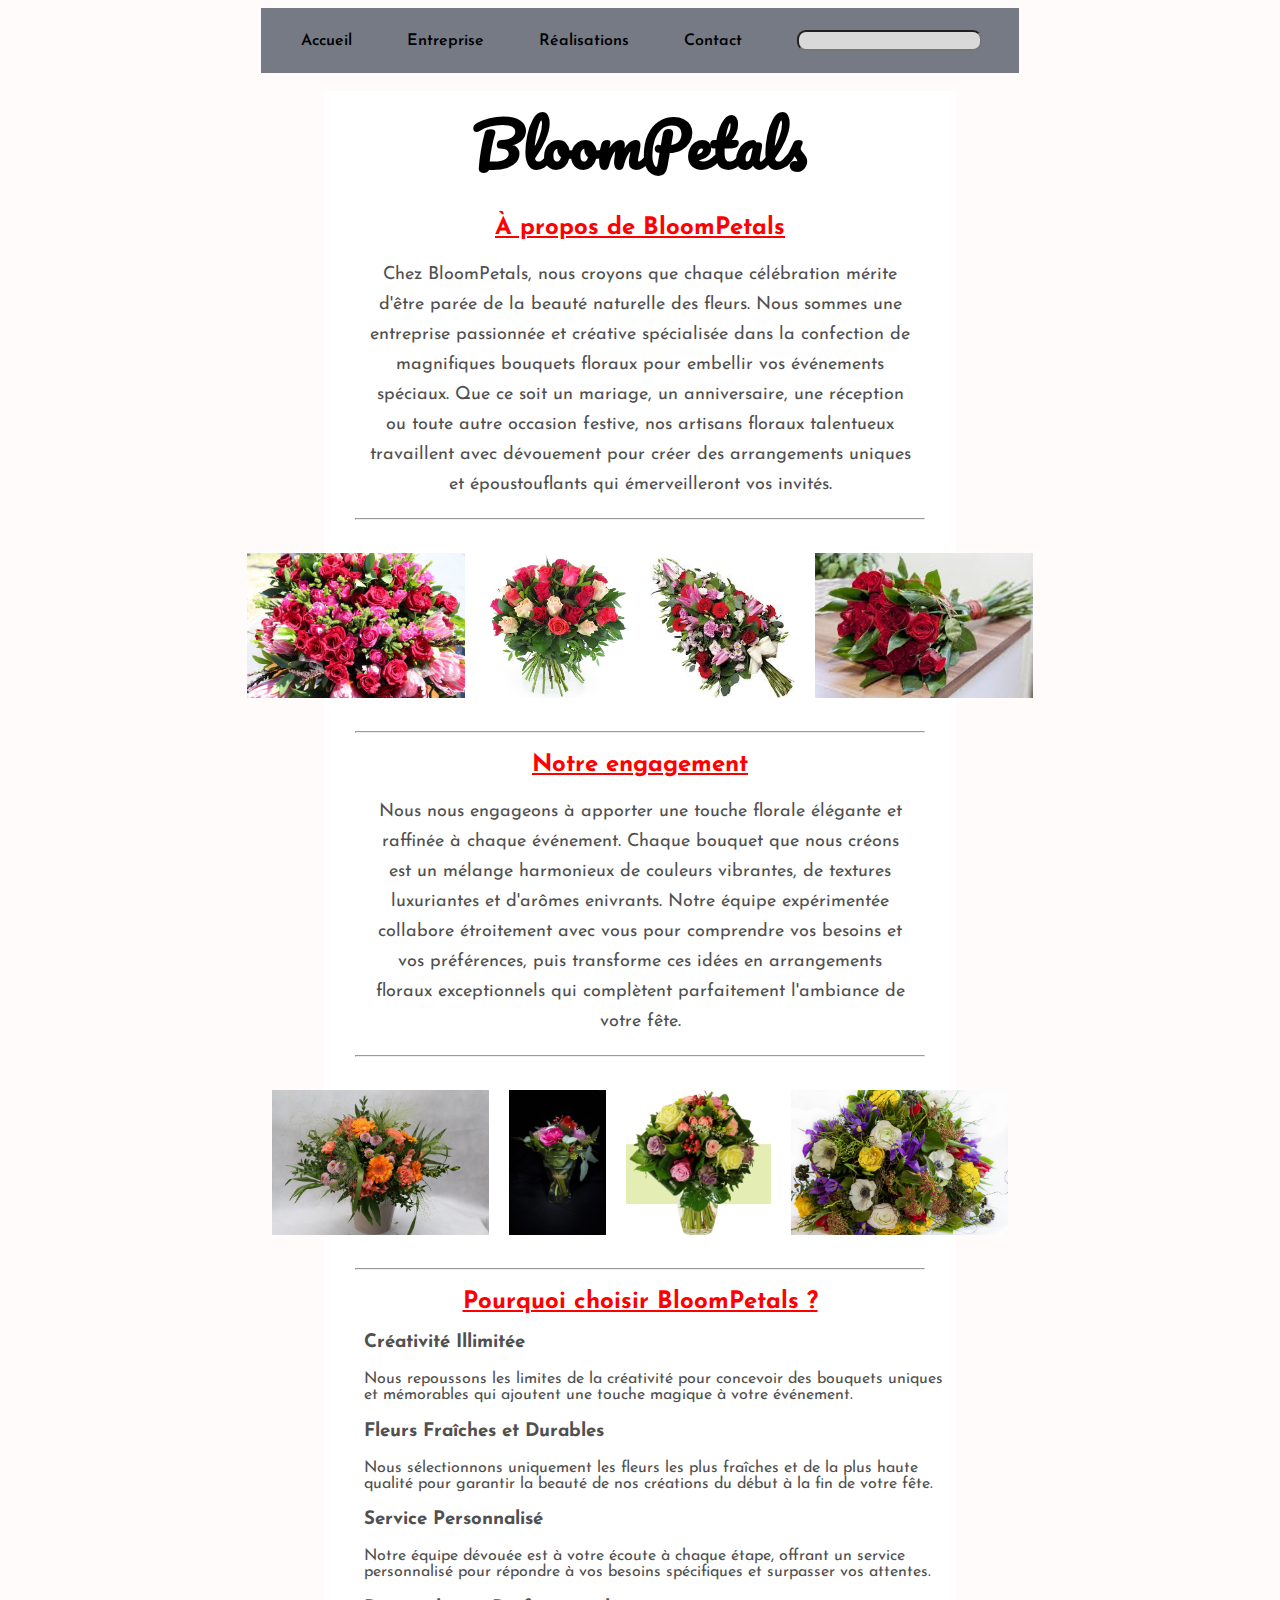
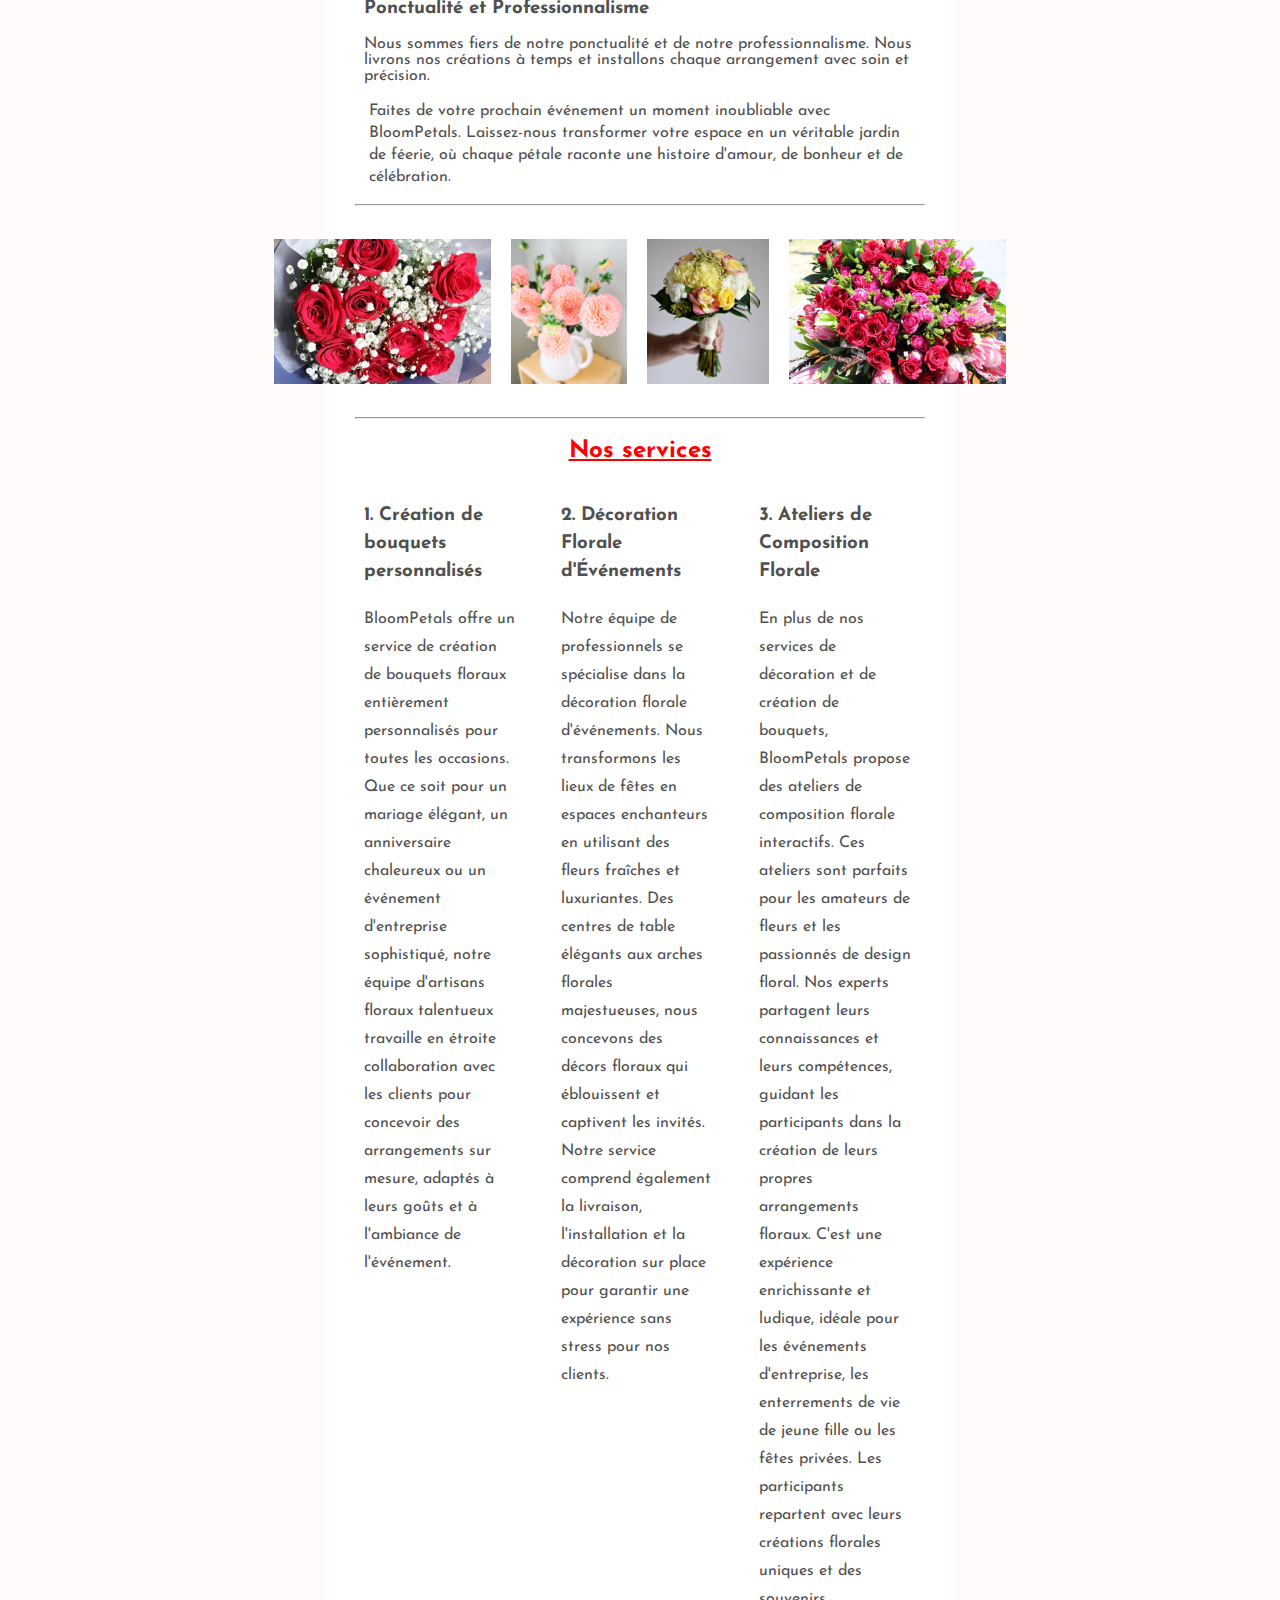
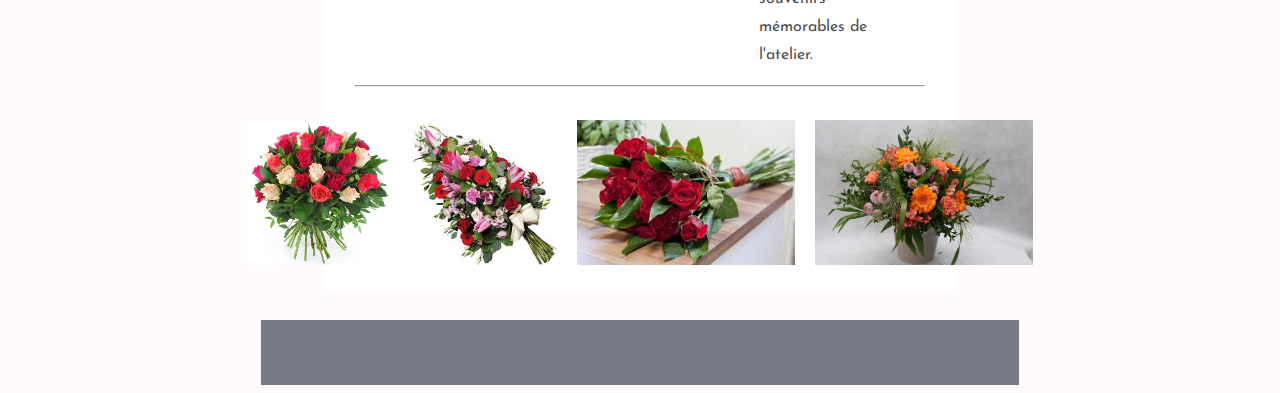
<file: index.html>
<!DOCTYPE html>
<html lang="fr">
<head>
    <meta charset="UTF-8">
    <meta name="viewport" content="width=device-width, initial-scale=1.0">
    <link rel="stylesheet" href="style.css">
    <title>BloomPetals - Accueil</title>
</head>
<body>
    <header>
        <nav id="navbar">
            <ul>
                <li><a href="index.html">Accueil</a></li>
                <li><a href="entreprise.html">Entreprise</a></li>
                <li><a href="realisations.html">Réalisations</a></li>
                <li><a href="contact.html">Contact</a></li>
                <input type="text" placeholder="">
            </ul>
        </nav>
    </header>
    <br>
    <div class="content">
        <h1 id="title">BloomPetals</h1>
        <h2 class="description">À propos de BloomPetals</h2>
            <p>Chez BloomPetals, nous croyons que chaque célébration mérite d'être parée de la beauté naturelle des fleurs. Nous sommes une entreprise passionnée et créative spécialisée dans la confection de magnifiques bouquets floraux pour embellir vos événements spéciaux. Que ce soit un mariage, un anniversaire, une réception ou toute autre occasion festive, nos artisans floraux talentueux travaillent avec dévouement pour créer des arrangements uniques et époustouflants qui émerveilleront vos invités.</p>
            <hr>
                <div class="placeholder">
                    <img src="images/image1.jpg" alt="Placeholder">
                    <img src="images/image2.jpg" alt="Placeholder">
                    <img src="images/image3.jpg" alt="Placeholder">
                    <img src="images/image4.jpg" alt="Placeholder">
                </div>
            <hr>
            <h2 class="description">Notre engagement</h2>
            <p>Nous nous engageons à apporter une touche florale élégante et raffinée à chaque événement. Chaque bouquet que nous créons est un mélange harmonieux de couleurs vibrantes, de textures luxuriantes et d'arômes enivrants. Notre équipe expérimentée collabore étroitement avec vous pour comprendre vos besoins et vos préférences, puis transforme ces idées en arrangements floraux exceptionnels qui complètent parfaitement l'ambiance de votre fête.</p>
            <hr>
            <div class="placeholder">
                <img src="images/image5.jpg" alt="Placeholder">
                <img src="images/image6.jpg" alt="Placeholder">
                <img src="images/image7.jpg" alt="Placeholder">
                <img src="images/image8.jpg" alt="Placeholder">
            </div>
        <hr>
            <h2 class="description">Pourquoi choisir BloomPetals ?</h2>
            <ul class="description-liste2">
                <li>
                    <h3>Créativité Illimitée</h3>
                    Nous repoussons les limites de la créativité pour concevoir des bouquets uniques et mémorables qui ajoutent une touche magique à votre événement.</li>
                <li>
                    <h3>Fleurs Fraîches et Durables</h3>
                    Nous sélectionnons uniquement les fleurs les plus fraîches et de la plus haute qualité pour garantir la beauté de nos créations du début à la fin de votre fête.</li>
                <li>
                    <h3>Service Personnalisé</h3>
                        Notre équipe dévouée est à votre écoute à chaque étape, offrant un service personnalisé pour répondre à vos besoins spécifiques et surpasser vos attentes.</li>
                <li><h3>Ponctualité et Professionnalisme</h3>
                    Nous sommes fiers de notre ponctualité et de notre professionnalisme. Nous livrons nos créations à temps et installons chaque arrangement avec soin et précision.</li>
            </ul>
            <p id="description2">Faites de votre prochain événement un moment inoubliable avec BloomPetals. Laissez-nous transformer votre espace en un véritable jardin de féerie, où chaque pétale raconte une histoire d'amour, de bonheur et de célébration.</p>
            <hr>
            <div class="placeholder">
                <img src="images/image9.jpg" alt="Placeholder">
                <img src="images/image10.jpg" alt="Placeholder">
                <img src="images/image11.jpg" alt="Placeholder">
                <img src="images/image1.jpg" alt="Placeholder">
            </div>
        <hr>
            <h2 class="description">Nos services</h2>
            <ul class="description-liste">
                <li><h3>1. Création de bouquets personnalisés</h3>BloomPetals offre un service de création de bouquets floraux entièrement personnalisés pour toutes les occasions. Que ce soit pour un mariage élégant, un anniversaire chaleureux ou un événement d'entreprise sophistiqué, notre équipe d'artisans floraux talentueux travaille en étroite collaboration avec les clients pour concevoir des arrangements sur mesure, adaptés à leurs goûts et à l'ambiance de l'événement.</li>
                <li><h3>2. Décoration Florale d'Événements</h3>Notre équipe de professionnels se spécialise dans la décoration florale d'événements. Nous transformons les lieux de fêtes en espaces enchanteurs en utilisant des fleurs fraîches et luxuriantes. Des centres de table élégants aux arches florales majestueuses, nous concevons des décors floraux qui éblouissent et captivent les invités. Notre service comprend également la livraison, l'installation et la décoration sur place pour garantir une expérience sans stress pour nos clients.</li>
                <li><h3>3. Ateliers de Composition Florale</h3>En plus de nos services de décoration et de création de bouquets, BloomPetals propose des ateliers de composition florale interactifs. Ces ateliers sont parfaits pour les amateurs de fleurs et les passionnés de design floral. Nos experts partagent leurs connaissances et leurs compétences, guidant les participants dans la création de leurs propres arrangements floraux. C'est une expérience enrichissante et ludique, idéale pour les événements d'entreprise, les enterrements de vie de jeune fille ou les fêtes privées. Les participants repartent avec leurs créations florales uniques et des souvenirs mémorables de l'atelier.</li>
            </ul>
        <hr>
        <div class="placeholder">
            <img src="images/image2.jpg" alt="Placeholder">
            <img src="images/image3.jpg" alt="Placeholder">
            <img src="images/image4.jpg" alt="Placeholder">
            <img src="images/image5.jpg" alt="Placeholder">
        </div>

    </div>
    <footer></footer>
</body>
</html>
</file>
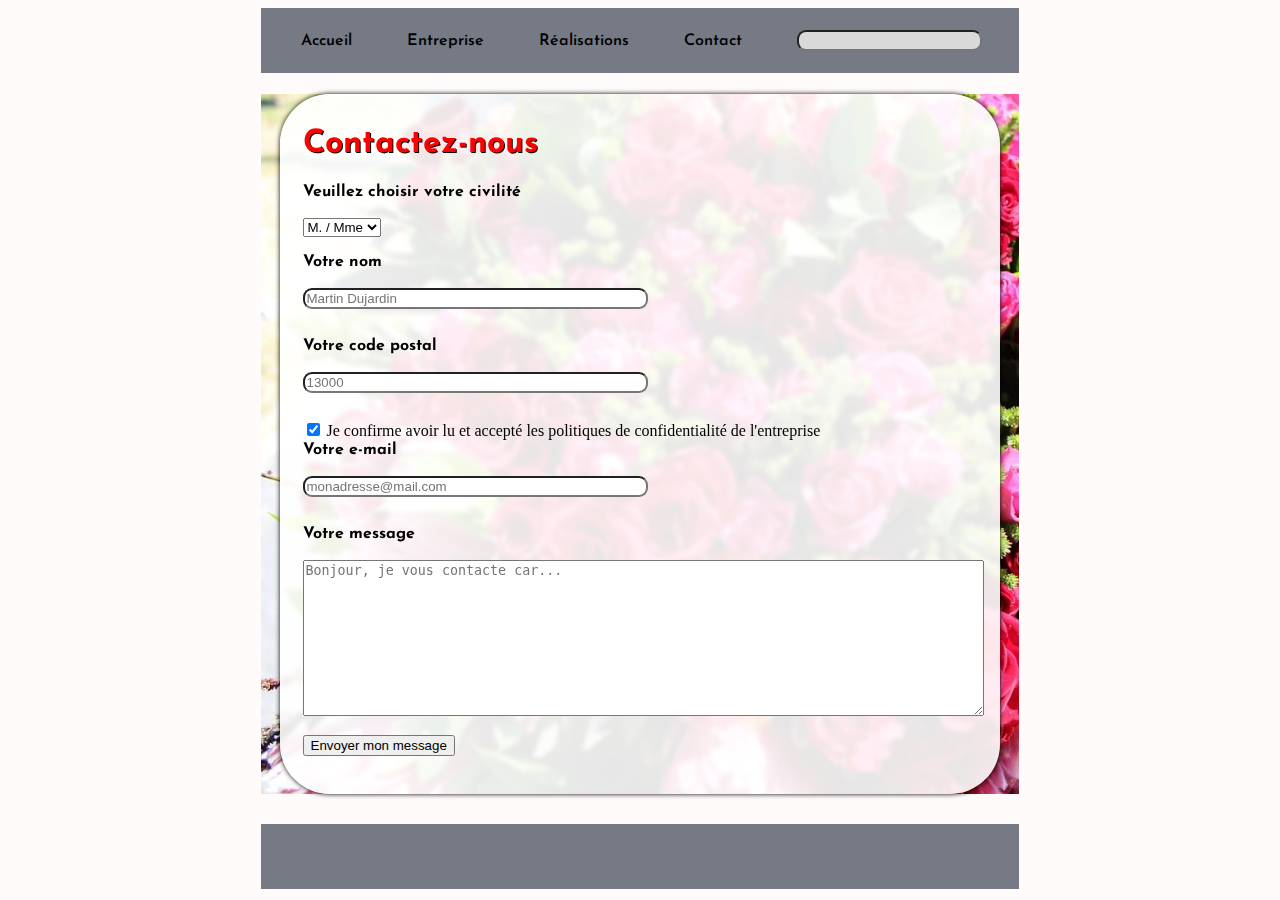
<file: contact.html>
<!DOCTYPE html>
<html lang="fr">
<head>
    <meta charset="UTF-8">
    <meta name="viewport" content="width=device-width, initial-scale=1.0">
    <link rel="stylesheet" href="style.css">
    <link rel="stylesheet" href="contact.css">
    <title>BloomPetals - Contact</title>
</head>
<body>
    <header>
        <nav id="navbar">
            <ul>
                <li><a href="index.html">Accueil</a></li>
                <li><a href="entreprise.html">Entreprise</a></li>
                <li><a href="realisations.html">Réalisations</a></li>
                <li><a href="contact.html">Contact</a></li>
                <input type="text" placeholder="">
            </ul>
        </nav>
    </header>
<div class="background">
        <!-- Début de la "boîte" du formulaire -->
        <div class="contactez-nous">

            <!-- h1 = Titre de la page -->
            <h1>Contactez-nous</h1>
            <p></p>
    
            <!-- Début du formulaire
                LE FORMULAIRE NE FONCTIONNE PAS :
                C'est purement visuel. Ignorez la balise "action" indiquée ici. -->
            <form action="/page-traitement-donnees" method="post">
            
            <div>
                <label class="label-form" for="sujet">Veuillez choisir votre civilité</label>
                <p></p>
                <select name="sujet" id="sujet" required>
                    <option value="" disabled selected hidden>M. / Mme</option>
                    <option value="probleme-compte">Monsieur</option>
                    <option value="question-produit">Madame</option>
                </select>
            </div>
    
            <div>
                <label class="label-form" for="nom">Votre nom</label>
                <p></p>
                <input type="text" id="nom" name="nom" placeholder="Martin Dujardin" required>
            </div>
    
            <div>
                <label class="label-form" for="nom">Votre code postal</label>
                <p></p>
                <input type="text" id="nom" name="nom" placeholder="13000" required>
            </div>
    
            <div>
                <input type="checkbox" id="confidentialité" name="confidentialité" checked />
                <label for="confidentialité">Je confirme avoir lu et accepté les politiques de confidentialité de l'entreprise</label>
            </div>

            <div>
                <label class="label-form" for="email">Votre e-mail</label>
                <p></p>
                <input type="email" id="email" name="email" placeholder="monadresse@mail.com" required>
            </div>
            
            <div>
                <label class="label-form" for="message">Votre message</label>
                <p></p>
                <textarea name="message" id="message" placeholder="Bonjour, je vous contacte car..." required></textarea>
            </div>
            
            <div>
                <!-- CE BOUTON NE FONCTIONNE PAS -->
                <button type="submit">Envoyer mon message</button>
            </div>
            </form>
            <!-- Fin du formulaire -->
        </div>
        <!-- Fin de la "boîte" du formulaire -->
        </div>
    
    <footer></footer>
    
</body>
</html>
</file>
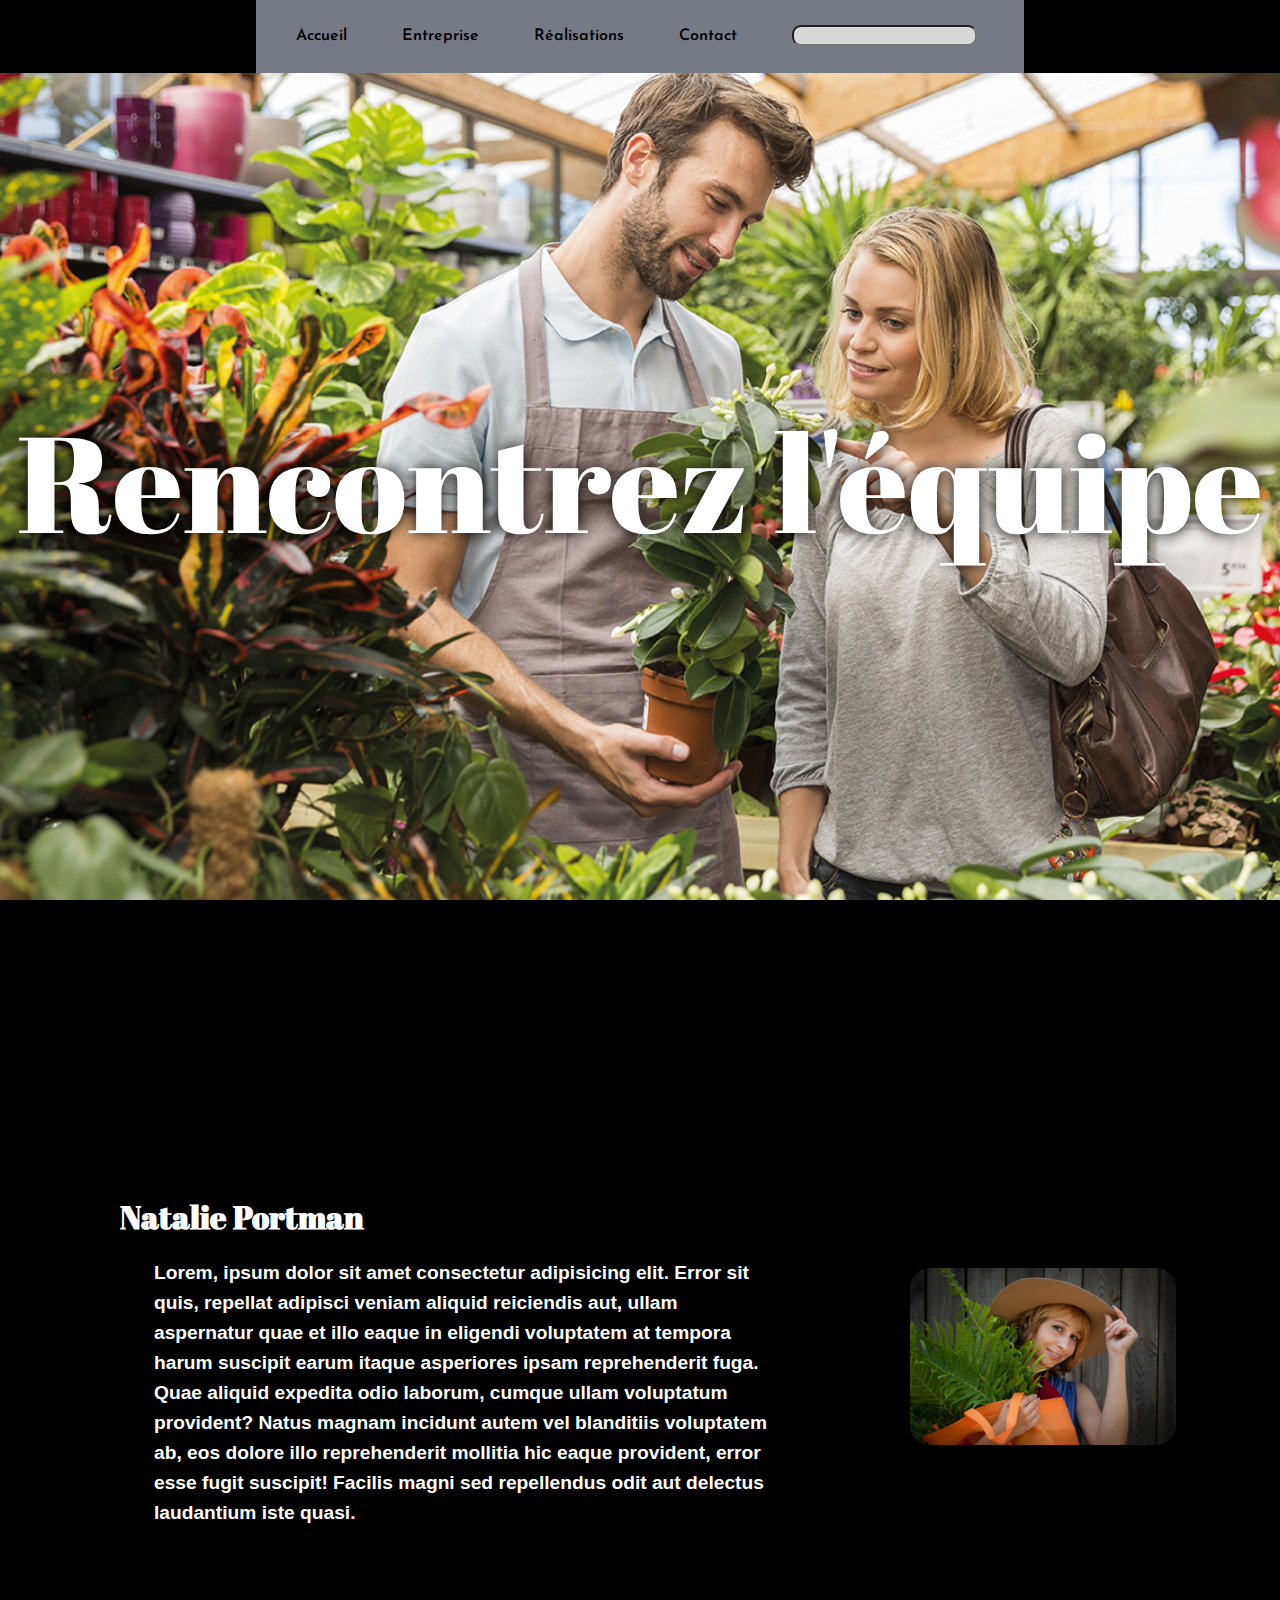
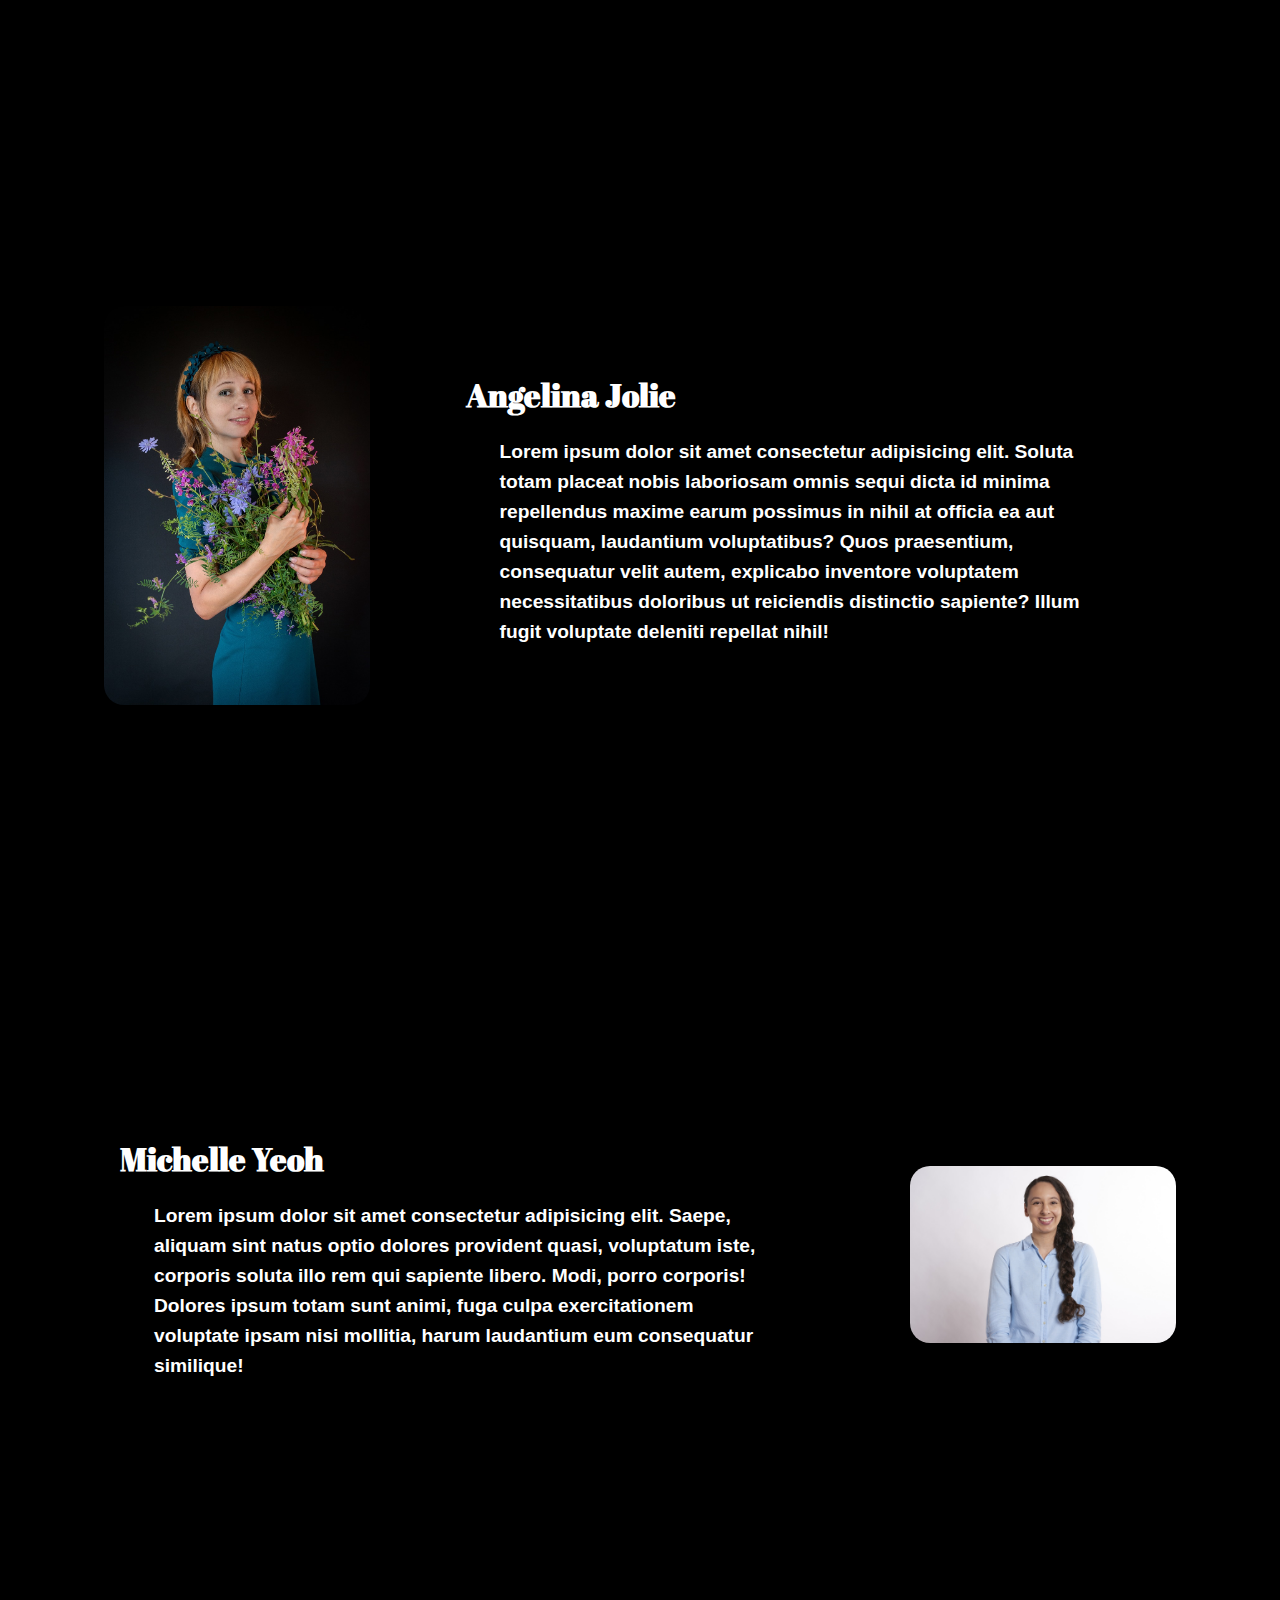
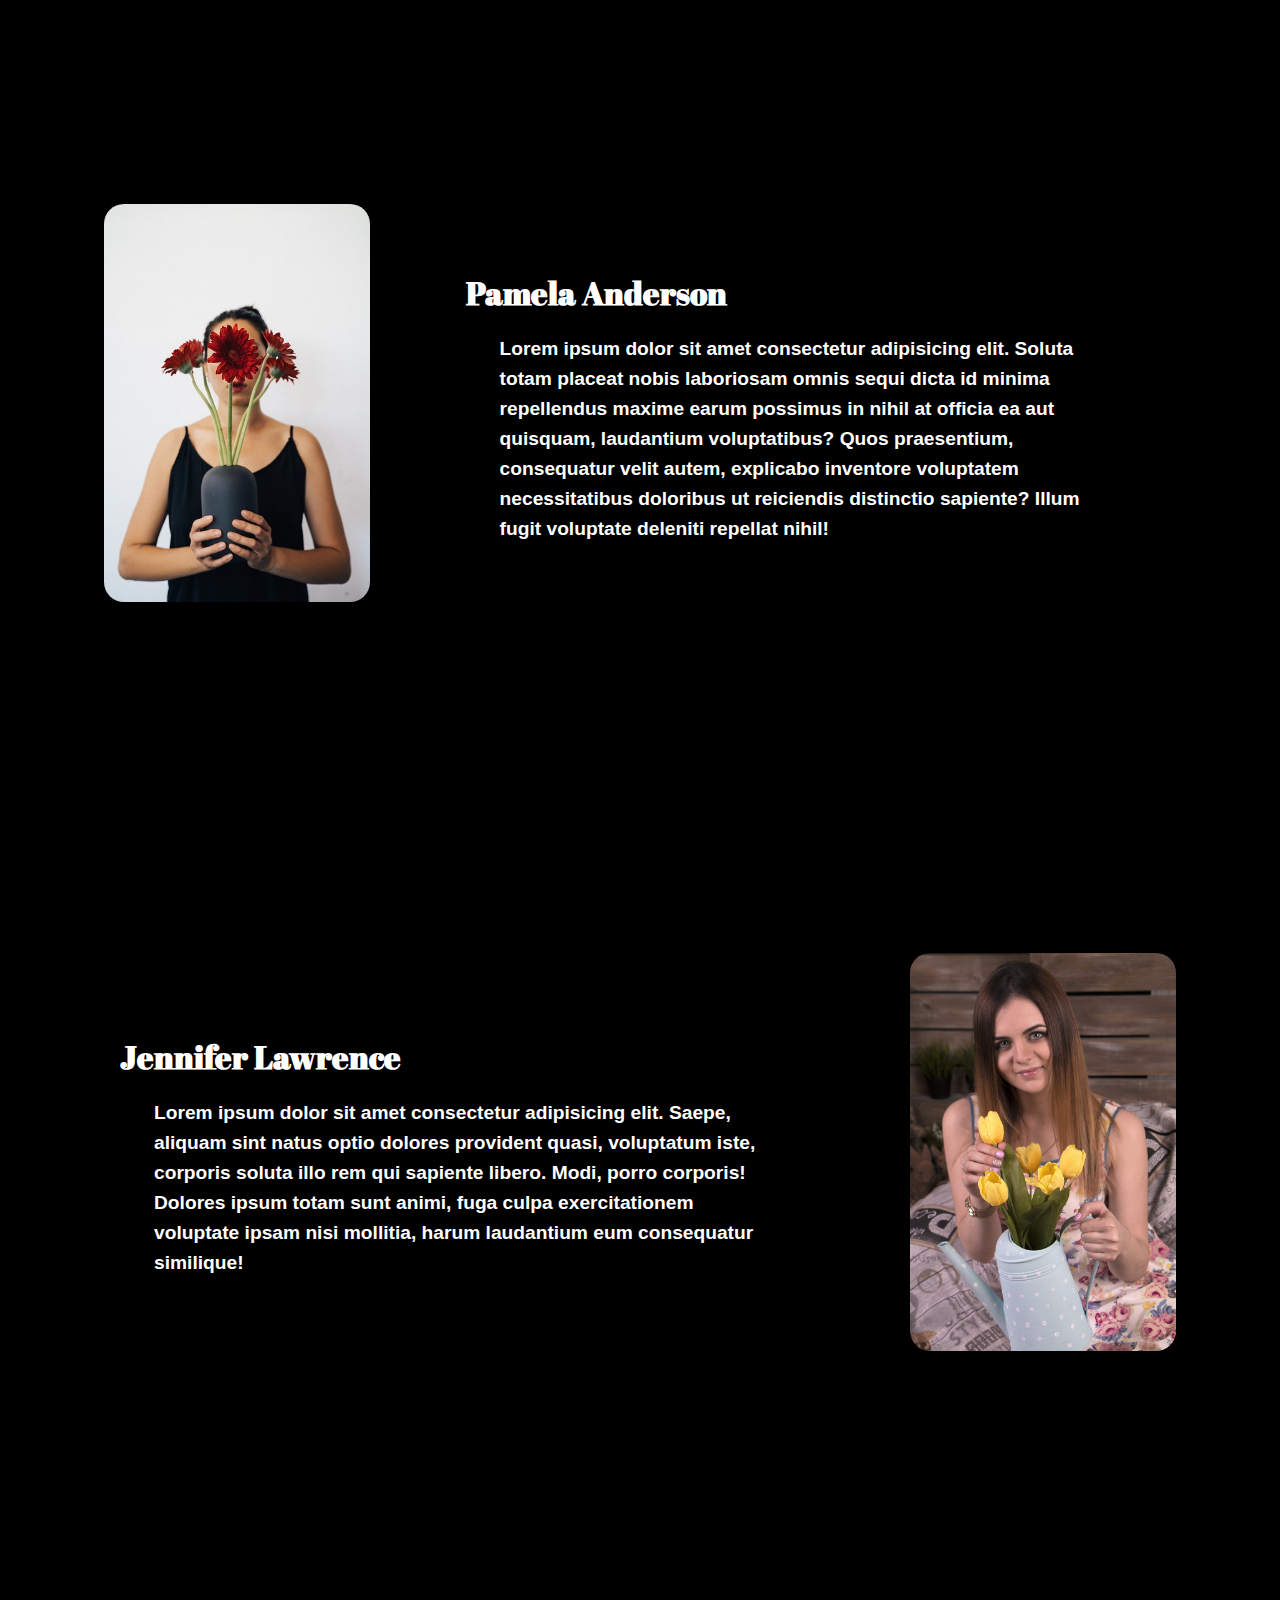
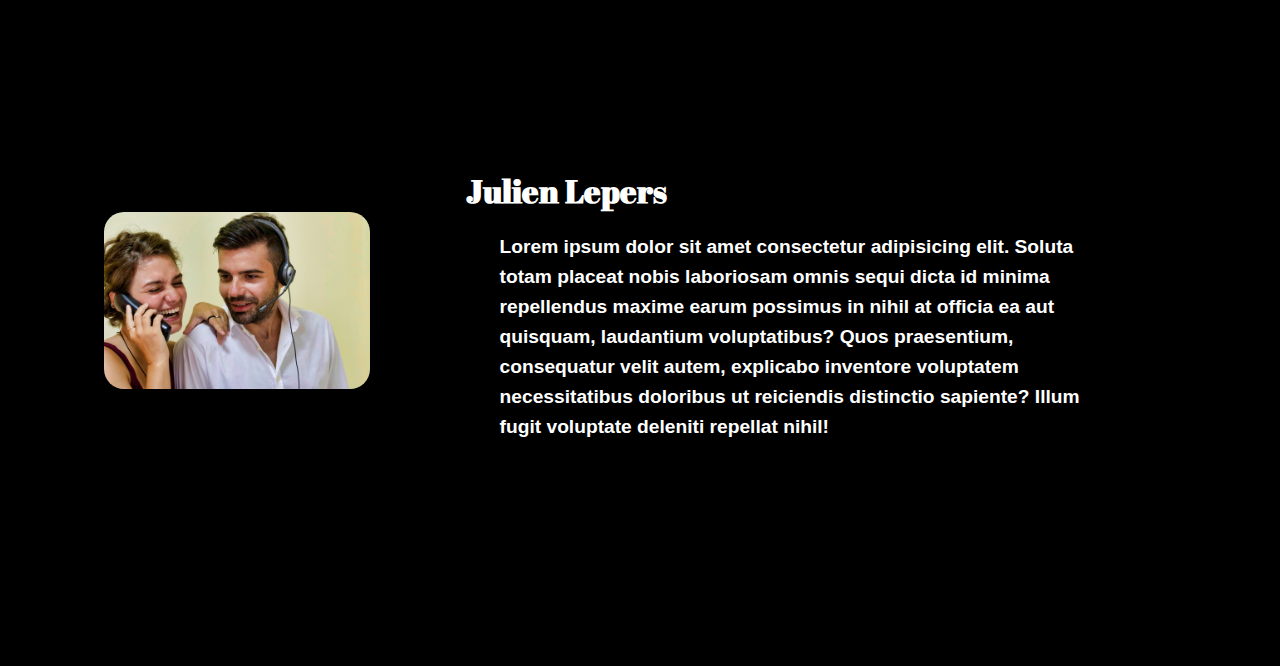
<file: entreprise.html>
<!DOCTYPE html>
<html lang="fr">
<head>
    <meta charset="UTF-8">
    <meta name="viewport" content="width=device-width, initial-scale=1.0">
    <link rel="stylesheet" href="style.css">
    <link rel="stylesheet" href="entreprise.css">
    <title>BloomPetals - L'entreprise</title>
</head>
<body>
    <header>
        <nav id="navbar">
            <ul>
                <li><a href="index.html">Accueil</a></li>
                <li><a href="entreprise.html">Entreprise</a></li>
                <li><a href="realisations.html">Réalisations</a></li>
                <li><a href="contact.html">Contact</a></li>
                <input type="text" placeholder="">
            </ul>
        </nav>
    </header>
    
    <div class="histoire1">
        <div class="heading">
          <h1 class="histoire-titre">Rencontrez l'équipe</h1>
        </div>
    </div>
    
    <br>

    <div class="histoire2">
      <article class="article-histoire">
        <div class="article-div">
          <h2 class="article-titre">Natalie Portman</h2>
            <p class="article-paragraphe">Lorem, ipsum dolor sit amet consectetur adipisicing elit. Error sit quis, repellat adipisci veniam aliquid reiciendis aut, ullam aspernatur quae et illo eaque in eligendi voluptatem at tempora harum suscipit earum itaque asperiores ipsam reprehenderit fuga. Quae aliquid expedita odio laborum, cumque ullam voluptatum provident? Natus magnam incidunt autem vel blanditiis voluptatem ab, eos dolore illo reprehenderit mollitia hic eaque provident, error esse fugit suscipit! Facilis magni sed repellendus odit aut delectus laudantium iste quasi.</p>
          </div>
        <div class="article-image">
          <figure>
            <img class="drachme" src="images/equipe/photo1.jpg" alt="Natalie Portman">
          </figure>
        </div>
      </article>
    </div>
      
    <br>

    <div class="histoire3">
      <article class="article-histoire">
        <div class="article-image">
          <figure>
            <img src="images/equipe/photo2.jpg" alt="Angelina Jolie">
          </figure>
        </div>
          <div class="article-div">
            <h2 class="article-titre">Angelina Jolie</h2>
              <p class="article-paragraphe">Lorem ipsum dolor sit amet consectetur adipisicing elit. Soluta totam placeat nobis laboriosam omnis sequi dicta id minima repellendus maxime earum possimus in nihil at officia ea aut quisquam, laudantium voluptatibus? Quos praesentium, consequatur velit autem, explicabo inventore voluptatem necessitatibus doloribus ut reiciendis distinctio sapiente? Illum fugit voluptate deleniti repellat nihil!</p>
          </div>
      </article></div>

    <br>

    <div class="histoire4">
      <article class="article-histoire">
        <div class="article-div">
        <h2 class="article-titre">Michelle Yeoh</h2>
        <p class="article-paragraphe">Lorem ipsum dolor sit amet consectetur adipisicing elit. Saepe, aliquam sint natus optio dolores provident quasi, voluptatum iste, corporis soluta illo rem qui sapiente libero. Modi, porro corporis! Dolores ipsum totam sunt animi, fuga culpa exercitationem voluptate ipsam nisi mollitia, harum laudantium eum consequatur similique!</p>
        </div>
        <div class="article-image">
          <figure>
            <img src="images/equipe/photo3.jpg" alt="Michelle Yeoh">
          </figure>
        </div>
      </article>
    </div>

    <br>
    <div class="histoire5">
        <article class="article-histoire">
          <div class="article-image">
            <figure>
              <img src="images/equipe/photo4.jpg" alt="Pamela Anderson">
            </figure>
          </div>
            <div class="article-div">
              <h2 class="article-titre">Pamela Anderson</h2>
                <p class="article-paragraphe">Lorem ipsum dolor sit amet consectetur adipisicing elit. Soluta totam placeat nobis laboriosam omnis sequi dicta id minima repellendus maxime earum possimus in nihil at officia ea aut quisquam, laudantium voluptatibus? Quos praesentium, consequatur velit autem, explicabo inventore voluptatem necessitatibus doloribus ut reiciendis distinctio sapiente? Illum fugit voluptate deleniti repellat nihil!</p>
            </div>
        </article></div>

    <br>

    <div class="histoire6">
      <article class="article-histoire">
        <div class="article-div">
        <h2 class="article-titre">Jennifer Lawrence</h2>
        <p class="article-paragraphe">Lorem ipsum dolor sit amet consectetur adipisicing elit. Saepe, aliquam sint natus optio dolores provident quasi, voluptatum iste, corporis soluta illo rem qui sapiente libero. Modi, porro corporis! Dolores ipsum totam sunt animi, fuga culpa exercitationem voluptate ipsam nisi mollitia, harum laudantium eum consequatur similique!</p>
        </div>
        <div class="article-image">
          <figure>
            <img src="images/equipe/photo5.jpg" alt="Jennifer Lawrence">
          </figure>
        </div>
      </article>
    </div>

    <br>

    <div class="histoire7">
        <article class="article-histoire">
          <div class="article-image">
            <figure>
              <img src="images/equipe/photo6.jpg" alt="Julien Lepers">
            </figure>
          </div>
            <div class="article-div">
              <h2 class="article-titre">Julien Lepers</h2>
                <p class="article-paragraphe">Lorem ipsum dolor sit amet consectetur adipisicing elit. Soluta totam placeat nobis laboriosam omnis sequi dicta id minima repellendus maxime earum possimus in nihil at officia ea aut quisquam, laudantium voluptatibus? Quos praesentium, consequatur velit autem, explicabo inventore voluptatem necessitatibus doloribus ut reiciendis distinctio sapiente? Illum fugit voluptate deleniti repellat nihil!</p>
            </div>
        </article></div>
</body>
</html>
</file>
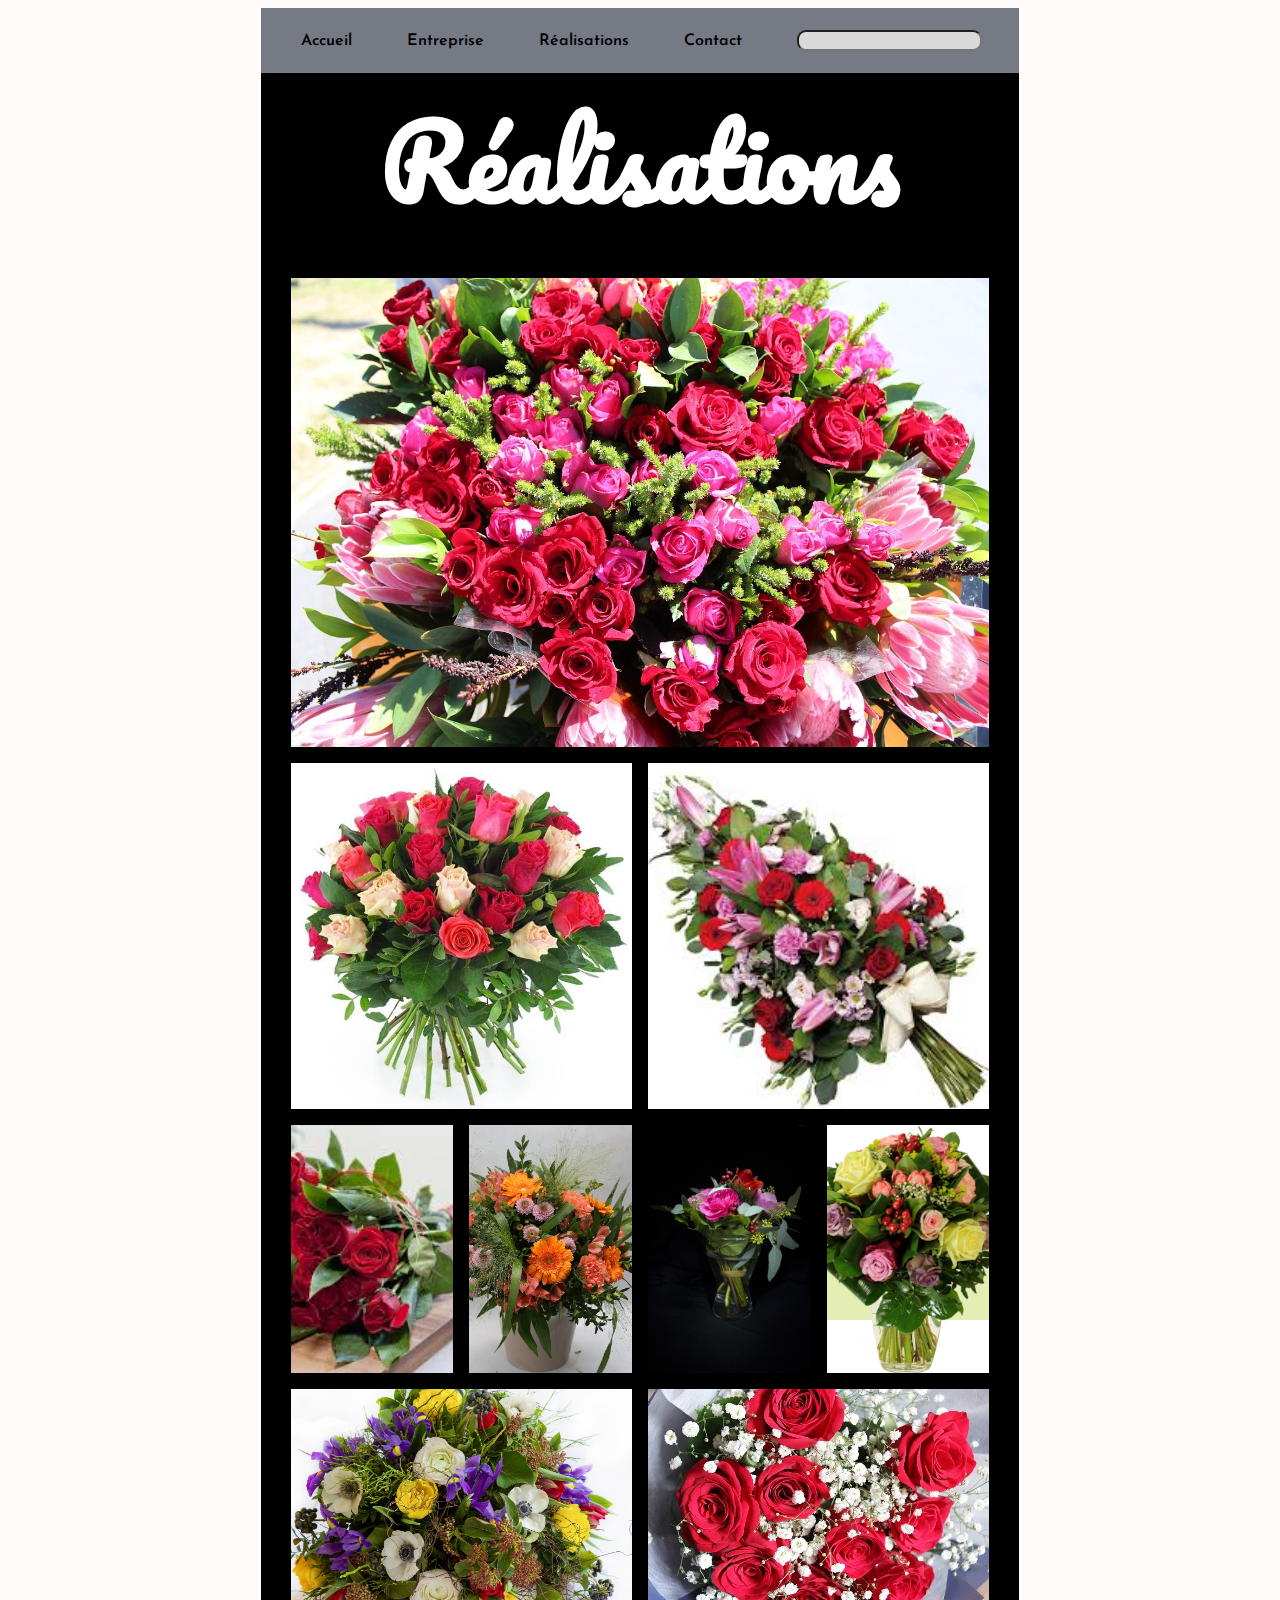
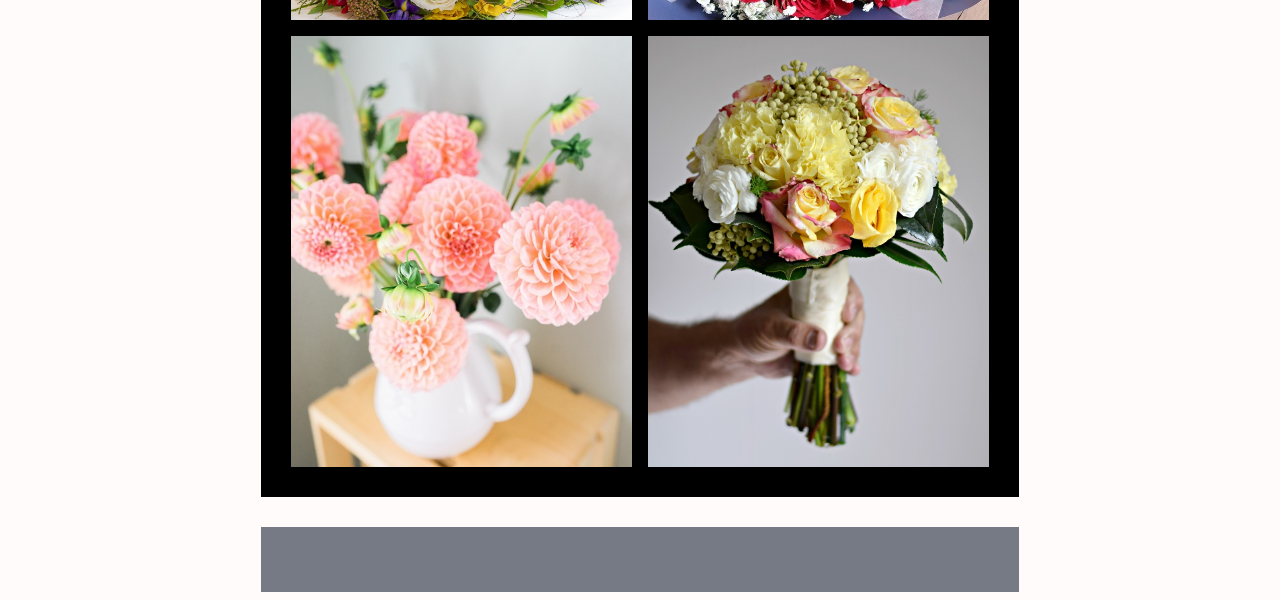
<file: realisations.html>
<!DOCTYPE html>
<html lang="fr">
<head>
    <meta charset="UTF-8">
    <meta name="viewport" content="width=device-width, initial-scale=1.0">
    <link rel="stylesheet" href="style.css">
    <link rel="stylesheet" href="realisations.css">
    <title>BloomPetals - Réalisations</title>
</head>
<body>
    <header>
        <nav id="navbar">
            <ul>
                <li><a href="index.html">Accueil</a></li>
                <li><a href="entreprise.html">Entreprise</a></li>
                <li><a href="realisations.html">Réalisations</a></li>
                <li><a href="contact.html">Contact</a></li>
                <input type="text" placeholder="">
            </ul>
        </nav>
    </header>
        <div class="background">
            <h1>Réalisations</h1>
            <div class="container">

                <div class="tile">
                    <img src="images/image1.jpg" alt="">
                </div>
                <div class="tile">
                    <img src="images/image2.jpg" alt="">
                </div>
                <div class="tile">
                    <img src="images/image3.jpg" alt="">
                </div>
                <div class="tile">
                    <img src="images/image4.jpg" alt="">
                </div>
                <div class="tile">
                    <img src="images/image5.jpg" alt="">
                </div>
                <div class="tile">
                    <img src="images/image6.jpg" alt="">
                </div>
                <div class="tile">
                    <img src="images/image7.jpg" alt="">
                </div>
                <div class="tile">
                    <img src="images/image8.jpg" alt="">
                </div>
                <div class="tile">
                    <img src="images/image9.jpg" alt="">
                </div>
                <div class="tile">
                    <img src="images/image10.jpg" alt="">
                </div>
                <div class="tile">
                    <img src="images/image11.jpg" alt="">
                </div>

            </div>
        </div>
    
    <footer></footer>
    
</body>
</html>
</file>
<file: style.css>
@import url('https://fonts.googleapis.com/css2?family=Josefin+Sans:wght@400;700&family=Pacifico&display=swap');

html {
    background-color: #fffbfa;
}

.content {
    margin-left: 25%;
    margin-right: 25%;
    background-color: white;
}

#navbar {
    margin-left: 20%;
    margin-right: 20%;
    padding-top: 6px;
    padding-bottom: 6px;
    background-color: #767a85;
    display: flex;
    flex-direction: row;
}

#navbar a {
    color: black;
    text-decoration: none;
}

#navbar a:hover {
    color: rgb(16, 16, 139);
}

#navbar li {
    list-style-type: none;  
    display: inline-block;  
    padding-right: 50px;
    font-weight: 600;
}

input {
    border-radius: 9px;
    background-color: #d9d9d9;
}

#title {
    font-family: 'Pacifico', cursive;
    text-align: center;
    font-size: 60px;
    margin-top: 0%;
    margin-bottom: 0%;
}

p, .description, #navbar, li {
    font-family: 'Josefin Sans', sans-serif;
    color: rgb(80, 80, 80);
}

p {
    text-align: center;
    font-size: large;
    line-height: 30px;
    margin-left: 5vh;
    margin-right: 5vh;
}

p a {
    text-decoration: none;
    color: rgb(43, 153, 255);
}

p a:hover {
    text-decoration: none;
    color: rgb(12, 83, 214);
}

p a:active {
    text-decoration: none;
    color: rgb(214, 12, 12);
}

footer {
    margin-left: 20%;
    margin-right: 20%;
    height: 65px;
    background-color: #767a85;
    margin-top: 30px;
}

.content hr {
    width: 90%;
}

.placeholder {
    display: flex;
    justify-content: center;
}

.placeholder img {
    padding-left: 10px;
    padding-right: 10px;
    padding-top: 25px;
    padding-bottom: 25px;
    height: 145px;
}

.description {
    color: red;
    text-align: center;
    text-decoration: underline;
    font-weight: 700;
}

.description-liste {
    display: flex;
    flex: 1;
}

.description-liste li {
    flex: 1;
    list-style: none;
    padding-right: 45px;
    line-height: 28px;
}

.description-liste2 {
    list-style: none;
}

#description2 {
    font-size: medium;
    text-align: left;
    line-height: 22px;
}
</file>
<file: contact.css>
.background {
    margin-left: 20%;
    margin-right: 20%;
    background: url(images/image1.jpg);
    background-repeat: no-repeat;
    background-size: cover;
}

.contactez-nous {
    margin: auto;
    width: 75vh;
    padding-bottom: 5%;
    padding-left: 3%;
    padding-right: 3%;
    background: rgba(255, 255, 255, 0.9);
    backdrop-filter: blur(2px);
    border-radius: 50px;
    box-shadow: 0px 0px 5px black;
    }

    .contactez-nous h1 {
        font-family: 'Josefin Sans', sans-serif;
        color: red;
        padding-top: 5%;
        text-shadow: 1px 1px 0px black;
    }

    .contactez-nous input {
        background-color: white;
    }

.label-form {
    font-weight: 900;
    font-family: 'Josefin Sans', sans-serif;
}

.label-form, #nom, #email {
    margin-bottom: 4%;
    width: 50%;
}
textarea {
    width: 100%;
    height: 150px;
}

button {
    margin-top: 15px;
}

select {
    margin-bottom: 15px;
}

.conf {
    font-family: 'Josefin Sans', sans-serif;
}
</file>
<file: entreprise.css>
@import url('https://fonts.googleapis.com/css2?family=Abril+Fatface&family=Josefin+Sans:wght@400;700&family=Pacifico&display=swap');

html, body {
    height: 100%;
    margin: 0;
    font-family: 'Quicksand', sans-serif;
    line-height: 180%;
    color: #ffffff;
    background-color: black;
    text-align: center;
}

p {
    color: #ffffff;
    text-align: left;
}

header {
    width: 100%;
}

.histoire1 {
    display: flex;
    background: url(backgrounds/jardinier.jpg);
    min-height: 100%;    
    position: relative;
    background-position: center;
    background-size: cover;
    background-attachment: fixed;
    background-repeat: no-repeat;
}

.histoire2 {
    display: flex;
    background: url(backgrounds/jardinerie1.jpg);
    position: relative;
    background-position: center;
    background-size: cover;
    background-attachment: fixed;
    background-repeat: no-repeat;
    min-height: 80%;
}

.histoire3 {
    display: flex;
    background: url(backgrounds/jardinerie2.jpg);
    position: relative;
    background-position: center;
    background-size: cover;
    background-attachment: fixed;
    background-repeat: no-repeat;
    min-height: 80%;
}

.histoire4 {
    display: flex;
    background: url(backgrounds/jardinerie3.jpg);
    position: relative;
    background-position: center;
    background-size: cover;
    background-attachment: fixed;
    background-repeat: no-repeat;
    min-height: 80%;
}

.histoire5 {
    display: flex;
    background: url(backgrounds/jardinerie4.jpg);
    position: relative;
    background-position: center;
    background-size: cover;
    background-attachment: fixed;
    background-repeat: no-repeat;
    min-height: 80%;
}

.histoire6 {
    display: flex;
    background: url(backgrounds/jardinerie5.jpg);
    position: relative;
    background-position: center;
    background-size: cover;
    background-attachment: fixed;
    background-repeat: no-repeat;
    min-height: 80%;
}

.histoire7 {
    display: flex;
    background: url(backgrounds/jardinerie6.jpg);
    position: relative;
    background-position: center;
    background-size: cover;
    background-attachment: fixed;
    background-repeat: no-repeat;
    min-height: 80%;
}

.histoire-titre {
    position: absolute;
    bottom: 40%;
    font-size: 850%;
    text-shadow: 0 0 15px #000;
    width: 100%;
    font-family: 'Abril Fatface', serif;
    font-weight: 400;
    line-height: 9vh;
}

.article-histoire {
    display: flex;
    align-items: center;
    flex-direction: row;
    text-align: justify;
    background-color: rgba(0, 0, 0, 0.6);
    max-width: 100%;
    padding: 5%;
    position: relative;
}

.article-div {
    max-width: 70%;
}

.article-titre {
    text-shadow: 2px 2px 0px black, -2px -2px 0 black, -2px 0px 0px black, 0px -2px 0px black;
    font-family: 'Abril Fatface', serif;
    font-size: xx-large;
    padding-left: 7%;
}

.article-paragraphe {
    margin-left: 10vh;
    margin-right: 10vh;
}

.article-paragraphe, .article-liste, figcaption {
    text-shadow: 2px 2px 0px black, -2px -2px 0 black, -2px 0px 0px black, 0px -2px 0px black;
    font-size: larger;
    font-family: 'Quicksand', sans-serif;
    font-weight: 700;
}

figcaption {
    text-align: center;
    font-size: large;
}

.article-liste {
    padding-left: 12%;
    padding-right: 14%;
}

.article-image {
    width: 30%;
    }

.article-image img {
    width: 100%;
    border-radius: 20px;
}
</file>
<file: realisations.css>
h1 {
    color: white;
    text-align: center;
    font-family: 'Pacifico', cursive;
    font-size: 100px;
    margin-bottom: 0%;
    margin-top: 0%;
}

.background {
    margin-left: 20%;
    margin-right: 20%;
    background: rgb(0, 0, 0);
    background-repeat: no-repeat;
    background-size: cover;
}

.container {
    padding: 30px;
    display: grid;
    grid-template-columns: repeat(6, lfr);
    grid-gap: 1rem;
}

.tile img{
    width: 100%;
    height: 100%;
    object-fit: cover;
}

.tile:nth-child(1){
    grid-column: span 4;
    grid-row: span 2;
}

.tile:nth-child(2),
.tile:nth-child(3){
    grid-column: span 2;
}

.tile:nth-child(4),
.tile:nth-child(5),
.tile:nth-child(6),
.tile:nth-child(7){
    grid-column: span 1;
}

.tile:nth-child(8),
.tile:nth-child(9),
.tile:nth-child(10),
.tile:nth-child(11){
    grid-column: span 2;
}

@media screen and (max-width: 650px){
    .container{
        display: block;
    }
    .tile{
        margin-bottom: 1rem;
    }
}
</file>
